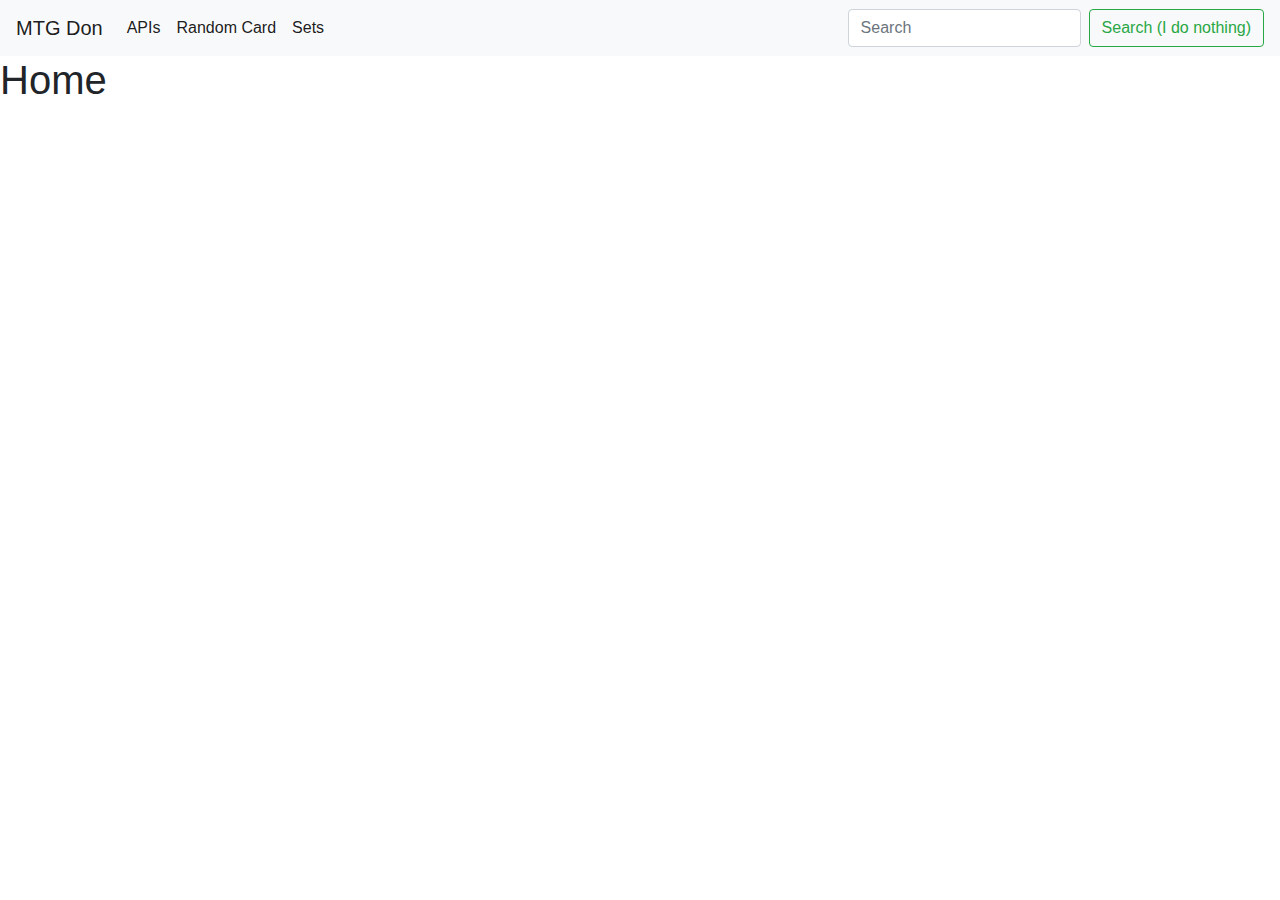
<file: src/main/resources/static/index.html>
<!DOCTYPE html>
<html lang="en">
<head>
    <meta charset="UTF-8">
    <title>MTG Don</title>
    <link href="css/bootstrap.css" rel="stylesheet">
</head>

<body>
<div id="header"></div>

<div>
    <h1>Home</h1>
</div>
<script
        src="http://code.jquery.com/jquery-3.3.1.min.js"
        integrity="sha256-FgpCb/KJQlLNfOu91ta32o/NMZxltwRo8QtmkMRdAu8="
        crossorigin="anonymous"></script>
<script>window.jQuery || document.write('<script src="js/jquery-3.3.1.min.js"><\/script>');</script>
<script src="js/bootstrap.min.js"></script>
<script src="js/search.js"></script>
<script src="js/common.js"></script>

</body>

</html>
</file>
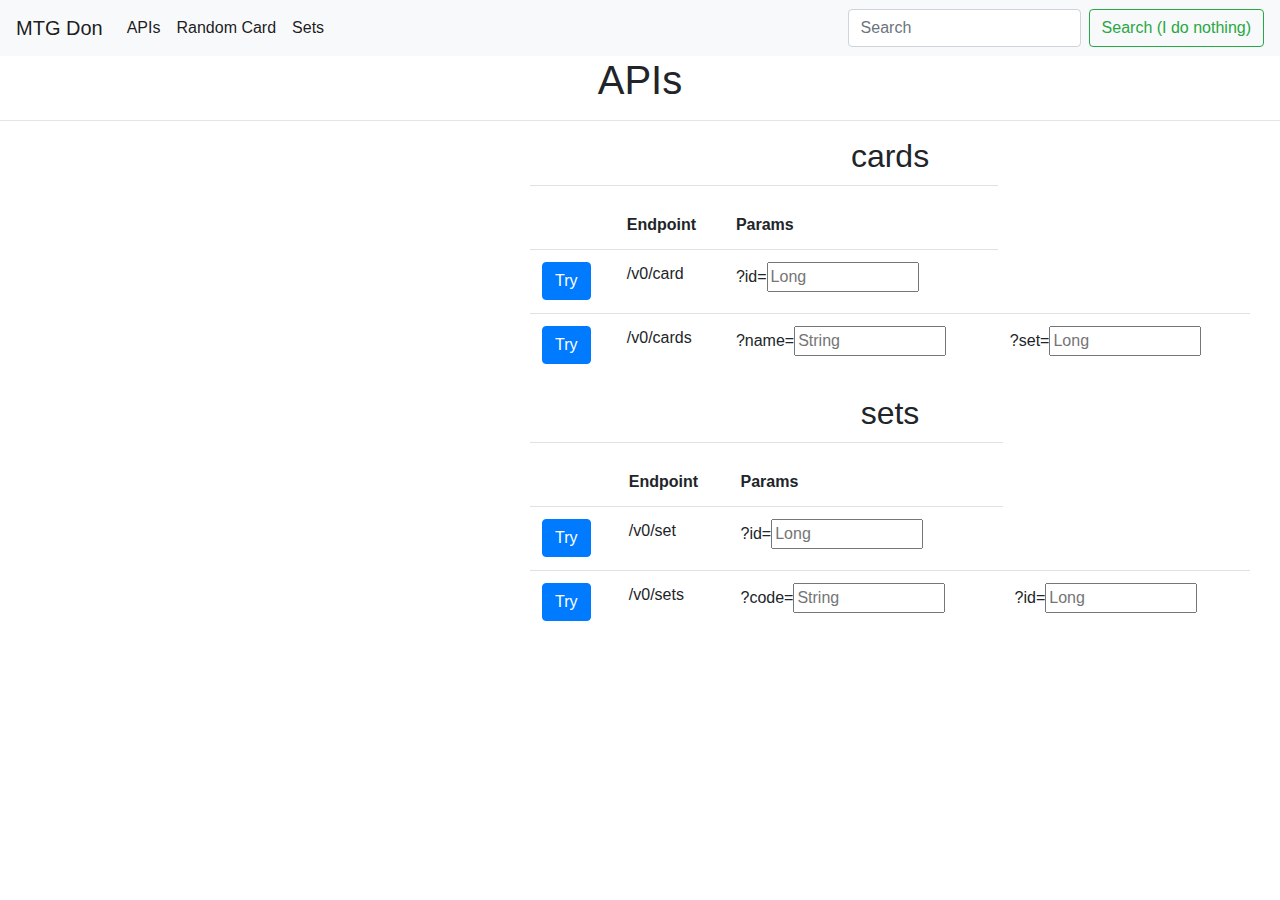
<file: src/main/resources/static/apis.html>
<!DOCTYPE html>
<html lang="en">
<head>
    <meta charset="UTF-8">
    <title>MTG Don</title>
    <link href="css/bootstrap.css" rel="stylesheet">
    <link href="css/styles.css" rel="stylesheet">
</head>

<body>
<script type="text/javascript" src="js/header.js"></script>
<script>
    document.getElementById('#containing-element').innerHTML(header);
</script>
<div id="header"></div>
<div>
    <h1 class="title">APIs</h1>
    <hr>
    <div class = "container-fluid">
        <div class="col output">
            <div class="output-navigation">
                <ul class="nav nav-tabs output-tabs">
                    <li> <a class="nav-link active" href="#">1</a> </li>
                    <li> <a class="nav-link" href="#">2</a> </li>
                    <li> <a class="nav-link" href="#">3</a> </li>
                    <li> <a class="nav-link" href="#">4</a> </li>
                    <li> <a class="nav-link" href="#">5</a> </li>
                    <li> <a class="nav-link" href="#">6</a> </li>
                    <li> <a class="nav-link" href="#">7</a> </li>
                    <li> <a class="nav-link" href="#">8</a> </li>
                    <li> <a class="nav-link" href="#">9</a> </li>
                    <li> <a class="nav-link" href="#">10</a> </li>
                </ul>
            </div>
            <div class="response-output"></div>
            <div class="response-output"></div>
            <div class="response-output"></div>
            <div class="response-output"></div>
            <div class="response-output"></div>
            <div class="response-output"></div>
            <div class="response-output"></div>
            <div class="response-output"></div>
            <div class="response-output"></div>
            <div class="response-output"></div>
        </div>
        <div class = "col input">
        <h2 class="small-title">cards</h2>
        <table class="table">
            <thead>
                <tr>
                    <th></th>
                    <th>Endpoint</th>
                    <th>Params</th>
                </tr>
            </thead>
            <tbody>
            <tr>
                <td><button id="bCard" type="button" class="btn btn-primary">Try</button></td>
                <td>/v0/card</td>
                <td>?id=<input class="apiButton" id="idCard" type="text" placeholder="Long"></td>
            </tr>
            <tr>
                <td><button id="bCards" type="button" class="btn btn-primary">Try</button></td>
                <td>/v0/cards</td>
                <td>?name=<input class="apiButton" id="nameCards" type="text" placeholder="String"></td>
                <td>?set=<input class="apiButton" id="setCards" type="text" placeholder="Long"></td>
            </tr>
            </tbody>
        </table>
            <h2 class="small-title">sets</h2>
            <table class="table">
                <thead>
                <tr>
                    <th></th>
                    <th>Endpoint</th>
                    <th>Params</th>
                </tr>
                </thead>
                <tbody>
                <tr>
                    <td><button id="bSet" type="button" class="btn btn-primary">Try</button></td>
                    <td>/v0/set</td>
                    <td>?id=<input class="apiButton" id="idSet" type="text" placeholder="Long"></td>
                </tr>
                <tr disabled="true">
                    <td><button id="bSets" type="button" class="btn btn-primary">Try</button></td>
                    <td>/v0/sets</td>
                    <td>?code=<input class="apiButton" id="codeSets" type="text" placeholder="String"></td>
                    <td>?id=<input class="apiButton" id="idSets" type="text" placeholder="Long"></td>
                </tr>
                </tbody>
            </table>
        </div>
    </div>
</div>

<script
        src="http://code.jquery.com/jquery-3.3.1.min.js"
        integrity="sha256-FgpCb/KJQlLNfOu91ta32o/NMZxltwRo8QtmkMRdAu8="
        crossorigin="anonymous"></script>
<script>window.jQuery || document.write('<script src="js/jquery-3.3.1.min.js"><\/script>');</script>
<script src="js/bootstrap.min.js"></script>
<script src="js/helper/api_helper.js"></script>
<script src="js/apis.js"></script>
<script src="js/search.js"></script>
<script src="js/common.js"></script>

</body>

</html>
</file>
<file: src/main/resources/static/css/styles.css>
.title {
    text-align: center;
}

.output {
    max-width: 40%;
    float: left;
}

.output .output-navigation {
    height: 3rem;
    position: relative;
    border-bottom-width: 0px;
    border-bottom-color: rgb(222,226,230);
    border-bottom-style: solid;
}

.output .output-tabs {
    border-bottom-width: 0px;
    position: absolute;
    bottom: 0;
}

.output .output-tabs li {
    display: none;
}

.output .response-output {
    display: none;
    border: 1px;
    border-style: solid;
    border-color: rgb(222,226,230);
    border-top: none;
    padding: .75rem;
    margin-bottom: .75em;
}

.output .response-output p {
    margin-bottom: 0;
}

.input {
    max-width: 60%;
    float: left;
}

.small-title {
    text-align: center;
    height: 3rem;
    margin-bottom: 0;
}

.table thead th {
    border-bottom: none;
}

tr {
    height: 4rem;
}

.apiButton {
    width: 9.5rem;
}

.set-icon {
    height: 2rem;
}

.caps {
    text-transform: uppercase;
}
</file>
